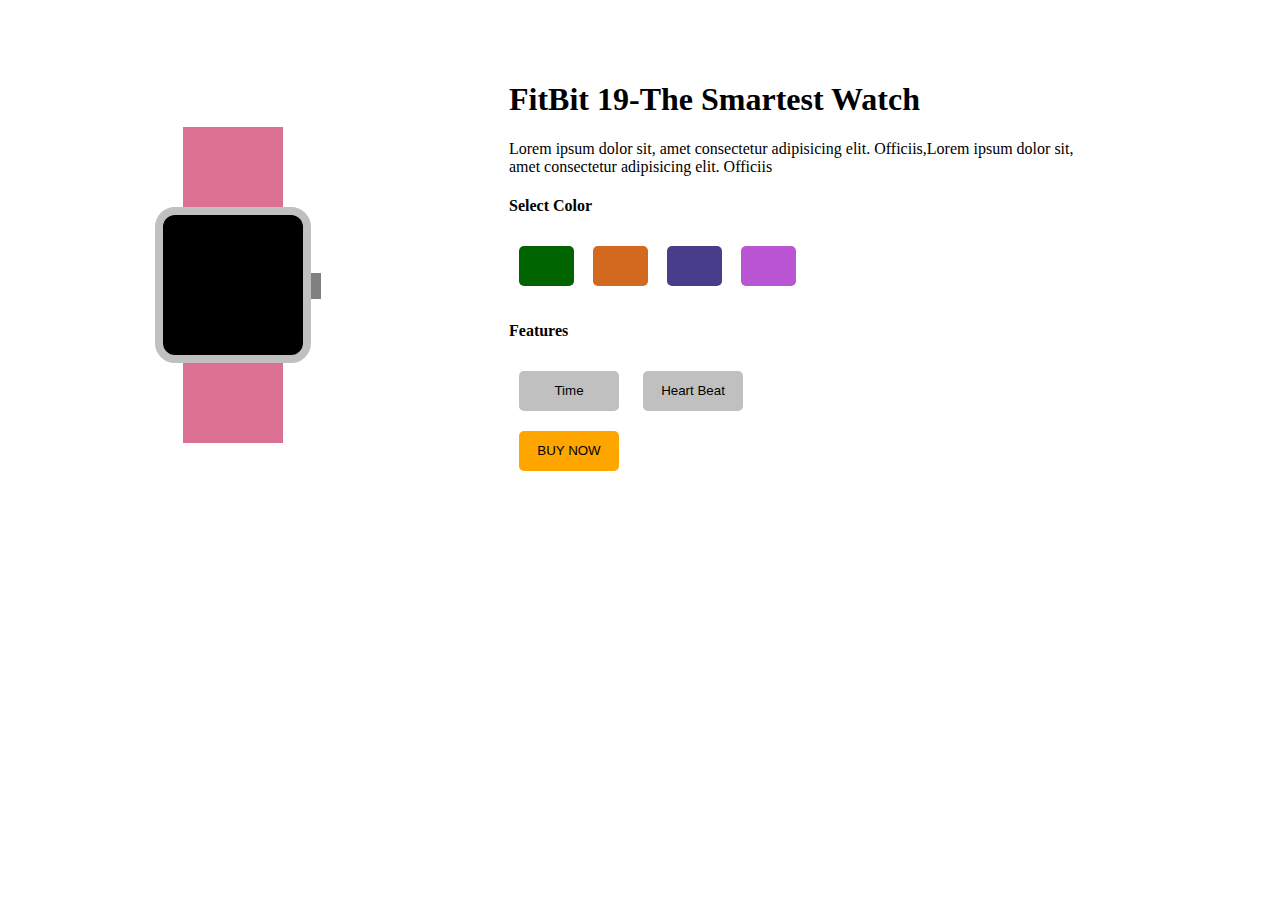
<file: index.html>
<!DOCTYPE html>
<html lang="en">
<head>
    <meta charset="UTF-8">
    <meta name="viewport" content="width=device-width, initial-scale=1.0">
    <title>Document</title>
    <link href="https://cdn.jsdelivr.net/npm/bootstrap@5.3.1/dist/css/bootstrap.min.css" rel="stylesheet"
    integrity="sha384-4bw+/aepP/YC94hEpVNVgiZdgIC5+VKNBQNGCHeKRQN+PtmoHDEXuppvnDJzQIu9" crossorigin="anonymous">
    <link rel="stylesheet" href="/style.css">
</head>

<body>
    <div class="parent">
        <div class="smart_watch">
            <div class="watch-band">
            </div>
            <div id="watch">
                <p id="digital-clock"></p>
            </div>
            <div id="watch-button"></div>
            <div class="watch-band1">
            </div>
        </div>
            <div class="description">
                <h1>FitBit 19-The Smartest Watch</h1>
                <p>Lorem ipsum dolor sit, amet consectetur 
                    adipisicing elit. Officiis,Lorem ipsum dolor sit,<br> amet consectetur 
                    adipisicing elit. Officiis</p>
                <h4>Select  Color</h4>
                    <div class="select-col" style="background-color:darkgreen;" onclick="myfunction('darkgreen');"></div>
                    <div class="select-col" style="background-color:chocolate;" onclick="myfunction('chocolate');"></div>
                    <div class="select-col" style="background-color:darkslateblue;"onclick="myfunction('darkslateblue');"></div>
                    <div class="select-col" style="background-color:mediumorchid;"onclick="myfunction('mediumorchid');"></div>
                <h4>Features</h4>
                    <button type="button" class="buy"style="background-color: silver;width: min-width;">Time</button>
                    <button type="button" class="buy"style="background-color: silver;">Heart Beat</button><br> 
                    <button type="button" class="buy"style="background-color:orange;display:block;">BUY NOW</button>
             </div>
    </div>
    <script src="script.js"></script>
</body>
</html>
</file>
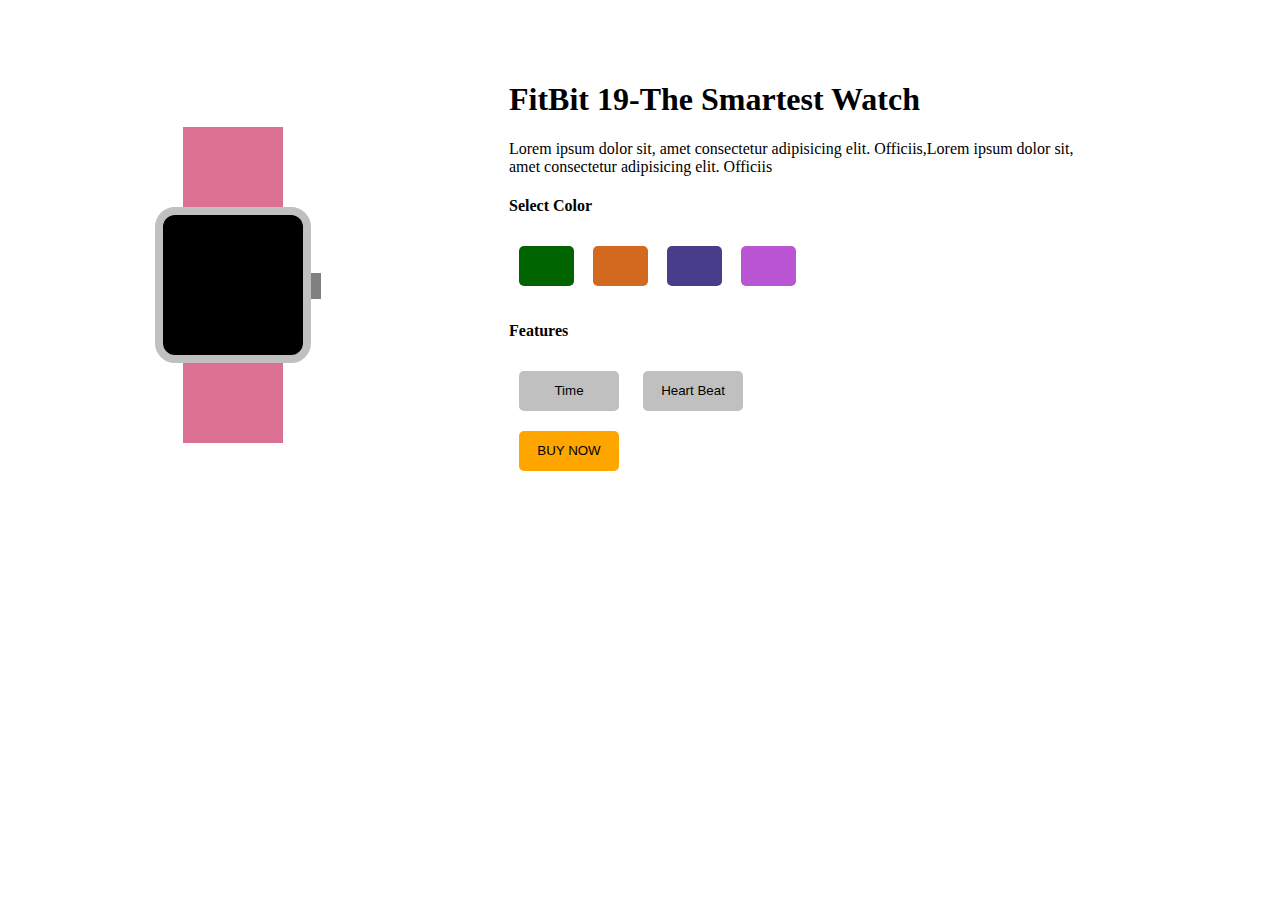
<file: SMART_WATCH.html>
<!DOCTYPE html>
<html lang="en">
<head>
    <meta charset="UTF-8">
    <meta name="viewport" content="width=device-width, initial-scale=1.0">
    <title>Document</title>
    <link href="https://cdn.jsdelivr.net/npm/bootstrap@5.3.1/dist/css/bootstrap.min.css" rel="stylesheet"
    integrity="sha384-4bw+/aepP/YC94hEpVNVgiZdgIC5+VKNBQNGCHeKRQN+PtmoHDEXuppvnDJzQIu9" crossorigin="anonymous">
    <link rel="stylesheet" href="/style.css">
</head>

<body>
    <div class="parent">
        <div class="smart_watch">
            <div class="watch-band">
            </div>
            <div id="watch">
                <p id="digital-clock"></p>
            </div>
            <div id="watch-button"></div>
            <div class="watch-band1">
            </div>
        </div>
            <div class="description">
                <h1>FitBit 19-The Smartest Watch</h1>
                <p>Lorem ipsum dolor sit, amet consectetur 
                    adipisicing elit. Officiis,Lorem ipsum dolor sit,<br> amet consectetur 
                    adipisicing elit. Officiis</p>
                <h4>Select  Color</h4>
                    <div class="select-col" style="background-color:darkgreen;" onclick="myfunction('darkgreen');"></div>
                    <div class="select-col" style="background-color:chocolate;" onclick="myfunction('chocolate');"></div>
                    <div class="select-col" style="background-color:darkslateblue;"onclick="myfunction('darkslateblue');"></div>
                    <div class="select-col" style="background-color:mediumorchid;"onclick="myfunction('mediumorchid');"></div>
                <h4>Features</h4>
                    <button type="button" class="buy"style="background-color: silver;width: min-width;">Time</button>
                    <button type="button" class="buy"style="background-color: silver;">Heart Beat</button><br> 
                    <button type="button" class="buy"style="background-color:orange;display:block;">BUY NOW</button>
             </div>
    </div>
</body>
<script>
    let myvar=setInterval(myclock,1000);
        function myclock(){
        var clock=new Date();
        document.getElementById('digital-clock').innerHTML=clock.toLocaleTimeString('en-US',{hour12: false});
    }
    //const watch_parent=document.getElementById("watch");
    //let x=document.getElementsByClassName("select-col1")
   // x.addEventListener("click", myfunction);
    function myfunction(changeColor){  
        document.querySelector(".watch-band").style.backgroundColor=changeColor;
        document.querySelector(".watch-band1").style.backgroundColor=changeColor;
        
    }
    </script>
</html>
</file>
<file: style.css>
.parent{
    display:flex;
    flex-direction: row;
    flex-wrap: nowrap;
    align-items:center;
    justify-content:space-evenly;
}
#watch{
    /*margin:auto;*/
    height:140px;
    width:140px;
    background-color: black;
    border:8px solid silver;
    border-radius: 20px;   
}
.watch-band{
    margin:auto;
    height:80px;
    width:100px;
    background-color:palevioletred;
    /*border-radius: 35px 35px 20px 20px; */ 
}
.watch-band1{
    margin:auto;
    height:80px;
    width:100px;
    background-color:palevioletred;
    /*border-radius: 35px 35px 20px 20px; */ 
}
#watch-button{
    height:26px;
    width:10px;
    /*display:inline-block;*/
   margin-top: -90px;
   margin-right:-10px;
    float:right;
    background-color:grey;
}
#digital-clock {
    margin-top:50px;
    text-align: center;
    font-size:1.2rem;
    font-weight:normal;
    color:white;
    font-family:monospace;
}
.description{
    margin:20px;
    height:50vh;
    padding:2rem;
}
.select-col{
   height:40px;
   width:55px;
   margin:10px;
   margin-right:5px;
   border-radius:5px;
   display:inline-block;
}

.buy{
    border:none;
    border-radius:5px;
    height:40px;
    width:100px;
    display: inline-block;
    margin:10px;
}
</file>
